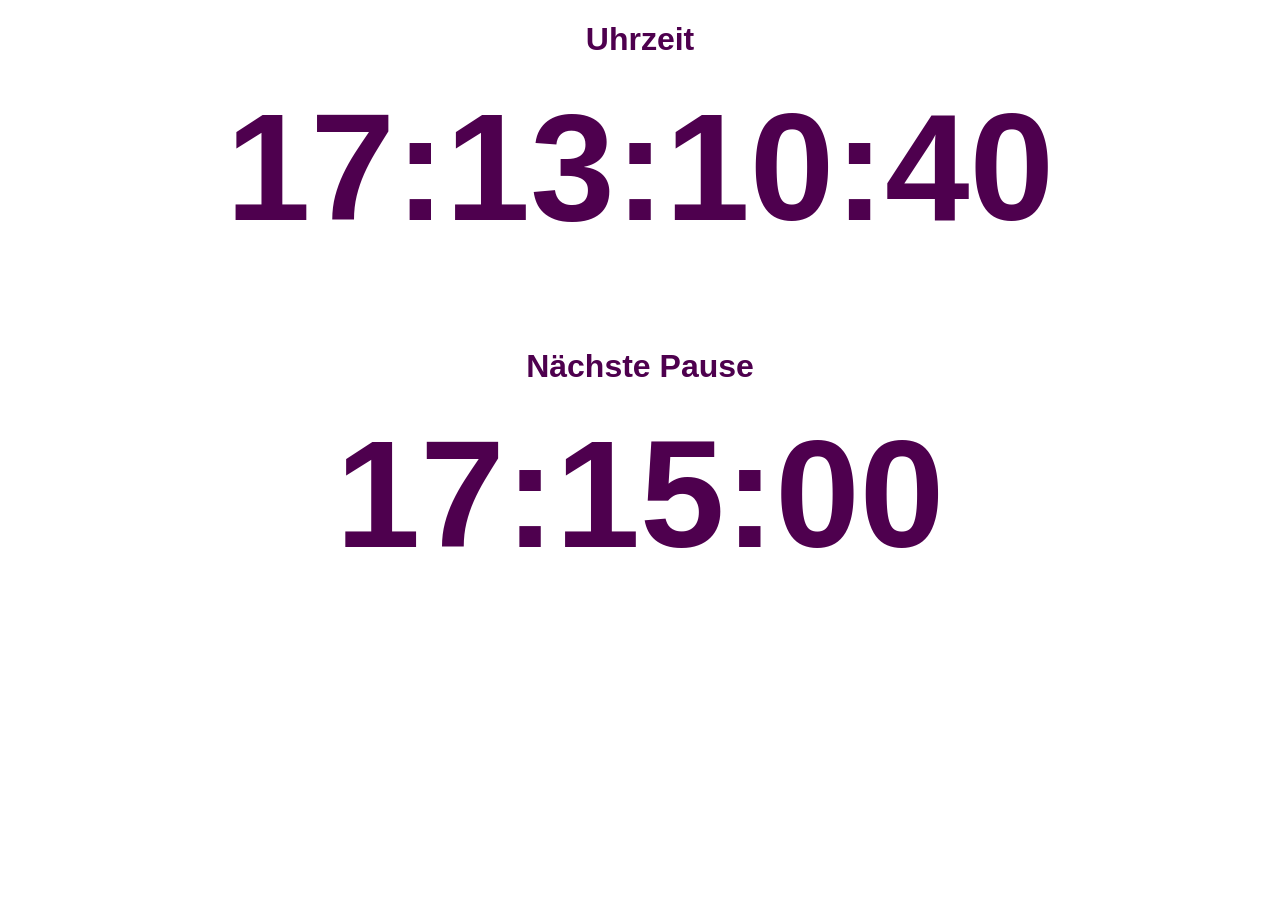
<file: index.html>
<!DOCTYPE html>
<html lang="en">

<head>
    <meta charset="UTF-8">
    <meta name="viewport" content="width=device-width, initial-scale=1.0">
    <title>Document</title>
    <script src="script.js" defer></script>
    <link rel="stylesheet" href="style.css">
    
</head>

<body>
    <h1>Uhrzeit</h1>
    <div id="time-display">00:00:00:000</div>

    <br><br><br><br>
    <h1 id="pause">Nächste Pause</h1>
    <div id="lesson-display">00:00:00:000</div>
</body>

</html>
</file>
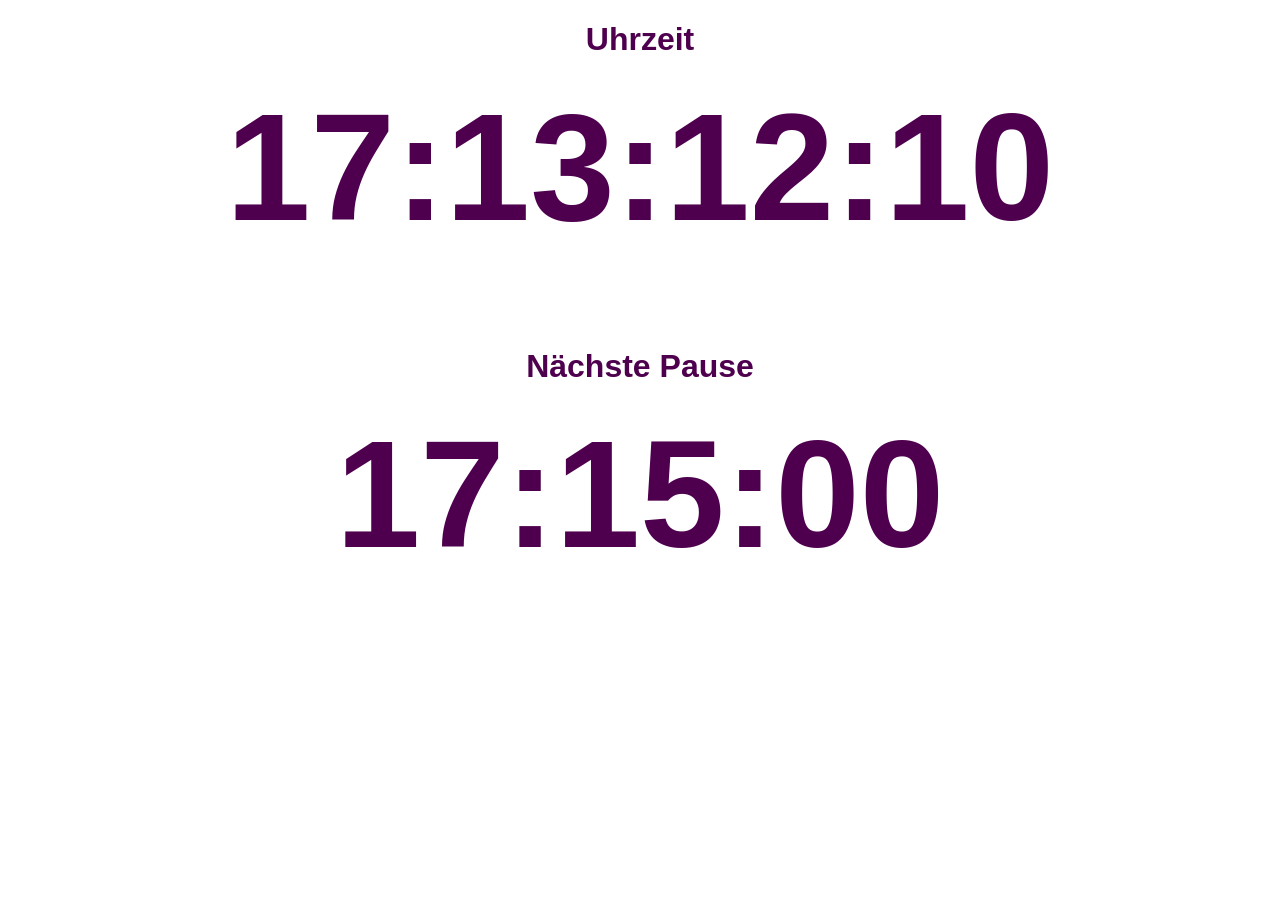
<file: Uhrzeitmanager/index.html>
<!DOCTYPE html>
<html lang="en">

<head>
    <meta charset="UTF-8">
    <meta name="viewport" content="width=device-width, initial-scale=1.0">
    <title>Banger Uhrzeit Mann</title>
    <script src="script.js" defer></script>
    <link rel="stylesheet" href="style.css">
    
</head>

<body>
    <h1>Uhrzeit</h1>
    <div id="time-display">00:00:00:000</div>

    <br><br><br><br>
    <h1 id="pause">Nächste Pause</h1>
    <div id="lesson-display">00:00:00:000</div>

    <a href="flshlight.html" id="hiddenText">Vernor Winfield</a>
</body>

</html>
</file>
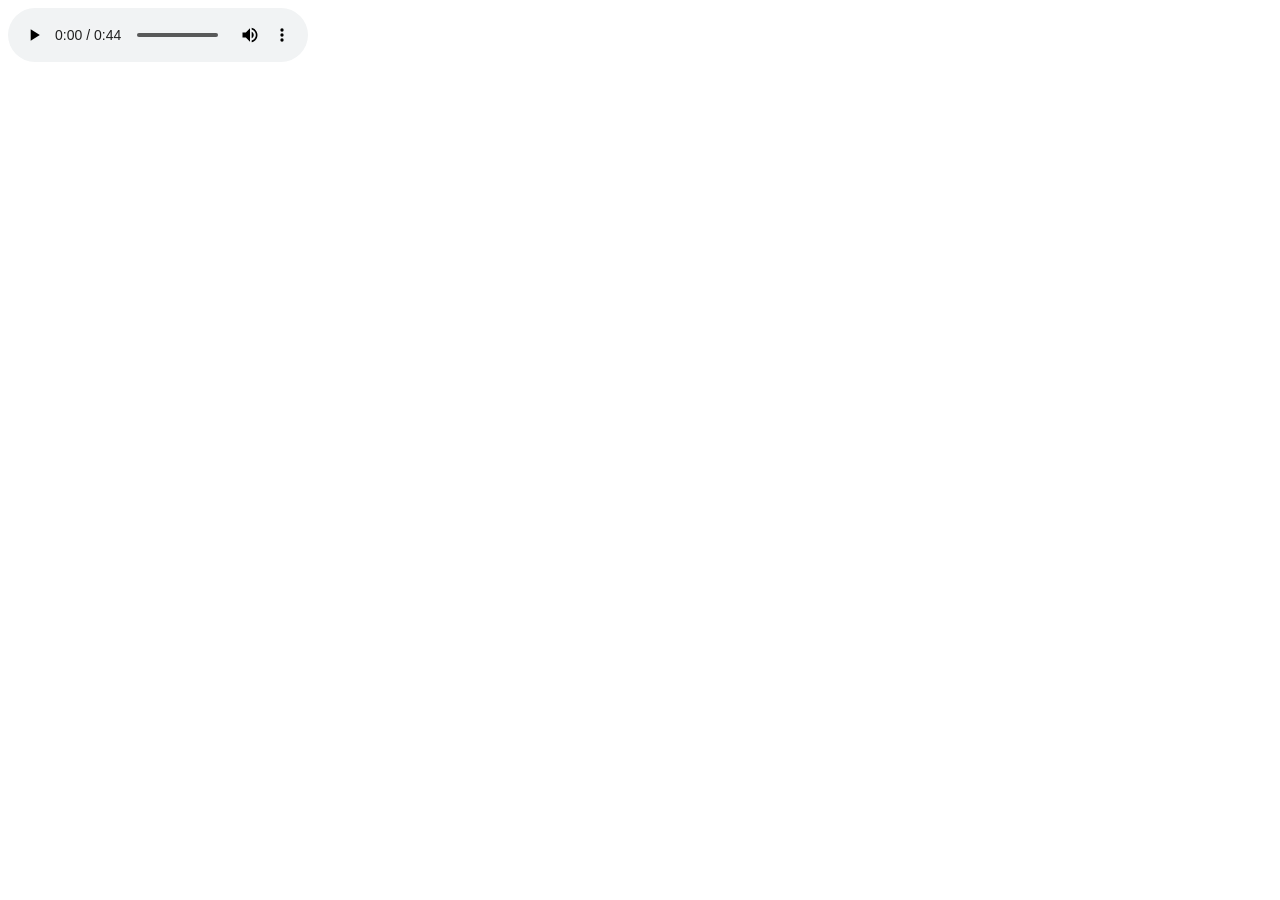
<file: audio.html>
<!DOCTYPE html>
<html lang="en">
<head>
    <meta charset="UTF-8">
    <meta name="viewport" content="width=device-width, initial-scale=1.0">
    <title>Document</title>
</head>
<body>
    <audio src="audio/audio.mp3" controls></audio>

    <div style="position: absolute; top: 73%; left: 20%; color: white; transform: translate(-50%, -50%);">11001010</div>
</body>
</html>
</file>
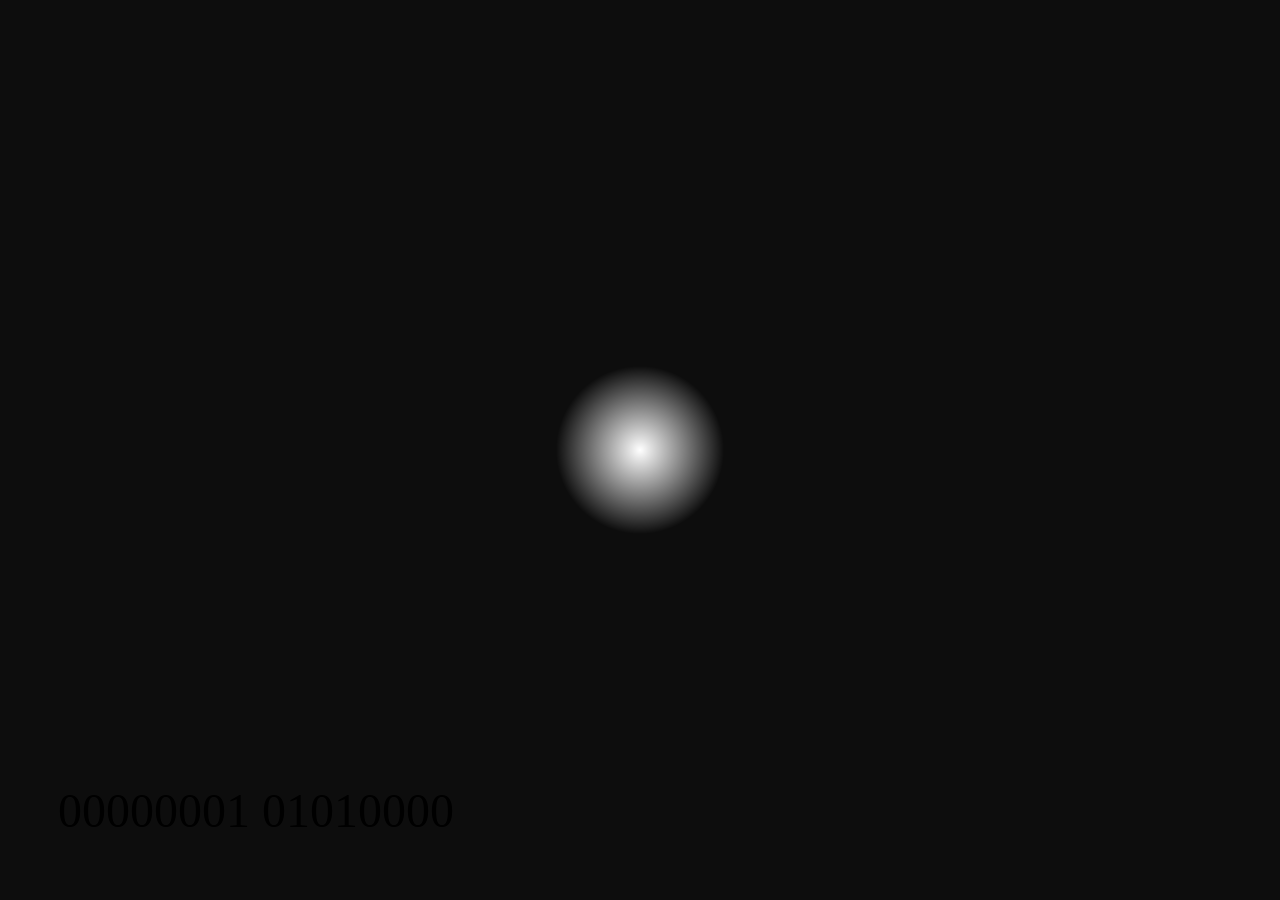
<file: flshlight.html>
<!DOCTYPE html>
<html lang="de">
<head>
  <meta charset="UTF-8">
  <title>Flashlight Effect</title>
  <style>
    html, body {
      margin: 0;
      width: 100%;
      height: 100%;
      background: white;
      overflow: hidden;
    }

    .content {
      position: absolute;
      top: 90%;
      left: 20%;
      transform: translate(-50%, -50%);
      font-size: 3rem;
      color: black;
      text-align: center;
    }

    .overlay {
      position: fixed;
      inset: 0;
      pointer-events: none;
      background: radial-gradient(
        circle 120px at 50% 50%,
        transparent 0%,
        rgba(0, 0, 0, 0.95) 70%
      );
    }

    #button a {
      position: absolute;
      top: 10%;
      left: 50%;
      transform: translate(-50%, -50%);
      padding: 1rem 2rem;
      background: #fefefe a;
      color: white;
      font-size: 1.5rem;
      border-radius: 5px;
      cursor: pointer;
    }
  </style>
</head>
<body>

  <div id="button"><a href="./files/folder">Click me</a></div>

  <div class="content">
    00000001 01010000
  </div>

  <div class="overlay" id="overlay"></div>

  <script>
    const overlay = document.getElementById("overlay");

    document.addEventListener("mousemove", (e) => {
      overlay.style.background = `
        radial-gradient(
          circle 150px at ${e.clientX}px ${e.clientY}px,
          transparent 0%,
          rgba(0, 0, 0, 0.95) 70%
        )
      `;
    });
  </script>

</body>
</html>
</file>
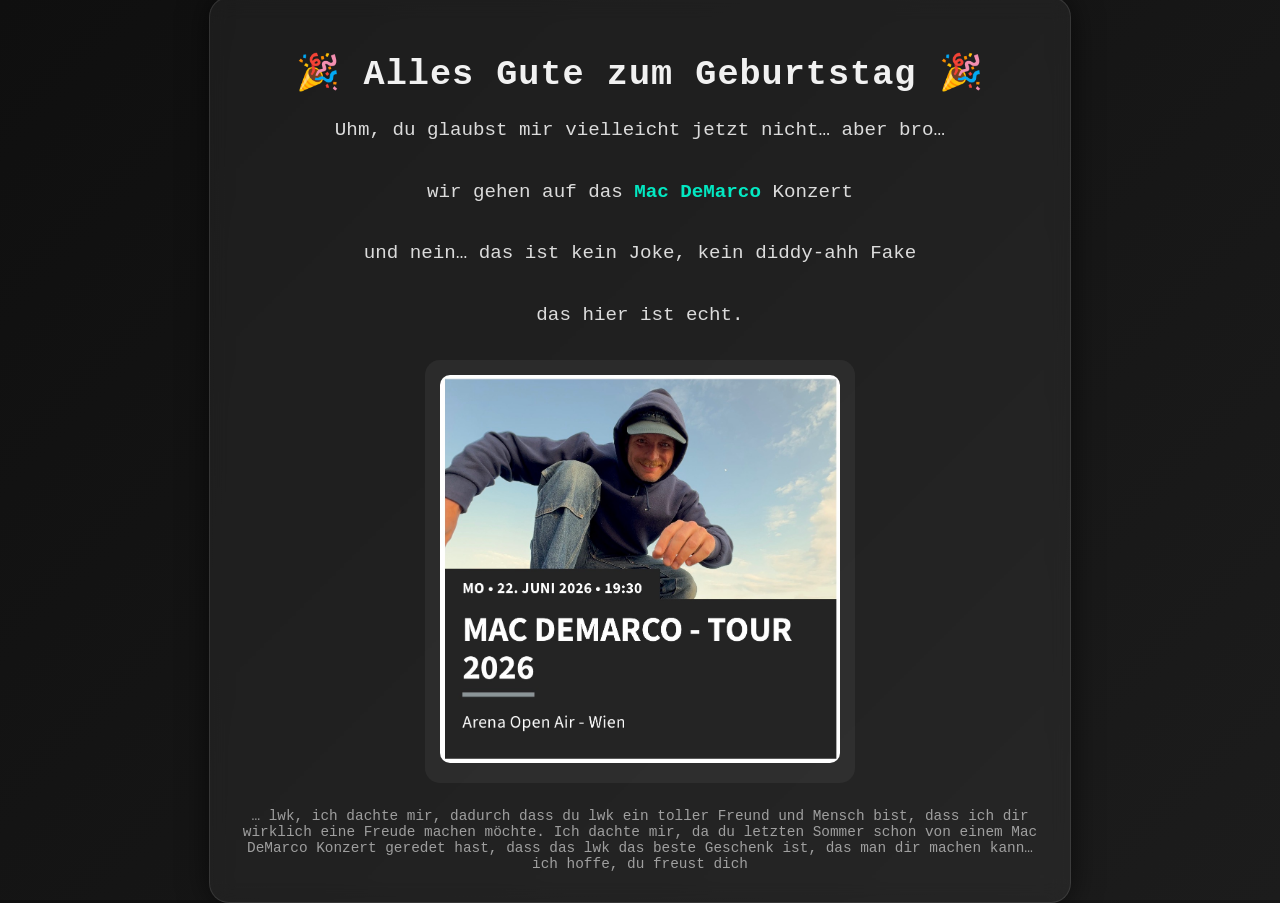
<file: letzterschritt.html>
<!DOCTYPE html>
<html lang="de">
<head>
  <meta charset="UTF-8">
  <title>🎁 Überraschung</title>
  <style>
    body {
      margin: 0;
      height: 100vh;
      background: linear-gradient(135deg, #0f0f0f, #1c1c1c);
      color: #f1f1f1;
      font-family: "Courier New", monospace;
      display: flex;
      align-items: center;
      justify-content: center;
    }

    .container {
      text-align: center;
      max-width: 800px;
      padding: 30px;
      border: 1px solid rgba(255,255,255,0.1);
      border-radius: 20px;
      background: rgba(255,255,255,0.05);
      backdrop-filter: blur(10px);
      box-shadow: 0 0 30px rgba(0,0,0,0.6);
    }

    h1 {
      font-size: 2.2rem;
      margin-bottom: 20px;
      letter-spacing: 1px;
    }

    .message {
      font-size: 1.2rem;
      line-height: 1.6;
      margin-bottom: 30px;
      opacity: 0.9;
    }

    .highlight {
      color: #00ffd5;
      font-weight: bold;
    }

    .image-box {
      margin-top: 20px;
      padding: 15px;
      border-radius: 15px;
      background: rgba(255,255,255,0.05);
      transition: transform 0.3s ease, box-shadow 0.3s ease;
      max-width: 50%;
      margin-left: auto;
      margin-right: auto;
    }

    .image-box:hover {
      transform: scale(1.03);
      box-shadow: 0 0 20px rgba(0,255,213,0.3);
    }

    img {
      max-width: 100%;
      border-radius: 10px;
    }

    .footer {
      margin-top: 25px;
      font-size: 0.9rem;
      opacity: 0.6;
    }

    .glow {
      animation: glow 2s infinite alternate;
    }

    @keyframes glow {
      from { text-shadow: 0 0 5px #00ffd5; }
      to { text-shadow: 0 0 20px #00ffd5; }
    }
  </style>
</head>
<body>

  <div class="container">
    <h1 class="glow">🎉 Alles Gute zum Geburtstag 🎉</h1>

    <div class="message">
      Uhm, du glaubst mir vielleicht jetzt nicht… aber bro…  
      <br><br>
      wir gehen auf das <span class="highlight">Mac DeMarco</span> Konzert 
      <br><br>
      und nein… das ist kein Joke, kein diddy-ahh Fake  
      <br><br>
      das hier ist echt.
    </div>

    <div class="image-box">
      <img src="final-image.jpg" alt="Tickets">
    </div>

    <div class="footer">
      … lwk, ich dachte mir, dadurch dass du lwk ein toller Freund und Mensch bist,  
      dass ich dir wirklich eine Freude machen möchte.  
      Ich dachte mir, da du letzten Sommer schon von einem Mac DeMarco Konzert geredet hast,  
      dass das lwk das beste Geschenk ist, das man dir machen kann…  
      ich hoffe, du freust dich 
    </div>
  </div>

</body>
</html>
</file>
<file: style.css>
#time-display, #lesson-display {
       font-size: 9.5em;
       font-family: 'Gill Sans', 'Gill Sans MT', Calibri, 'Trebuchet MS', sans-serif;
       font-weight: bolder;
       color: rgb(78, 0, 78);
       text-align: center;
   }

   h1 {
       text-align: center;
       font-family: 'Gill Sans', 'Gill Sans MT', Calibri, 'Trebuchet MS', sans-serif;
       font-weight: bolder;
       color: rgb(78, 0, 78);
   }
</file>
<file: Uhrzeitmanager/style.css>
#time-display, #lesson-display {
       font-size: 9.5em;
       font-family: 'Gill Sans', 'Gill Sans MT', Calibri, 'Trebuchet MS', sans-serif;
       font-weight: bolder;
       color: rgb(78, 0, 78);
       text-align: center;
   }

   h1 {
       text-align: center;
       font-family: 'Gill Sans', 'Gill Sans MT', Calibri, 'Trebuchet MS', sans-serif;
       font-weight: bolder;
       color: rgb(78, 0, 78);
   }

   #hiddenText {
    color: white;
    position: absolute;
    bottom: 10%;
    left: 10%;
   }
</file>
